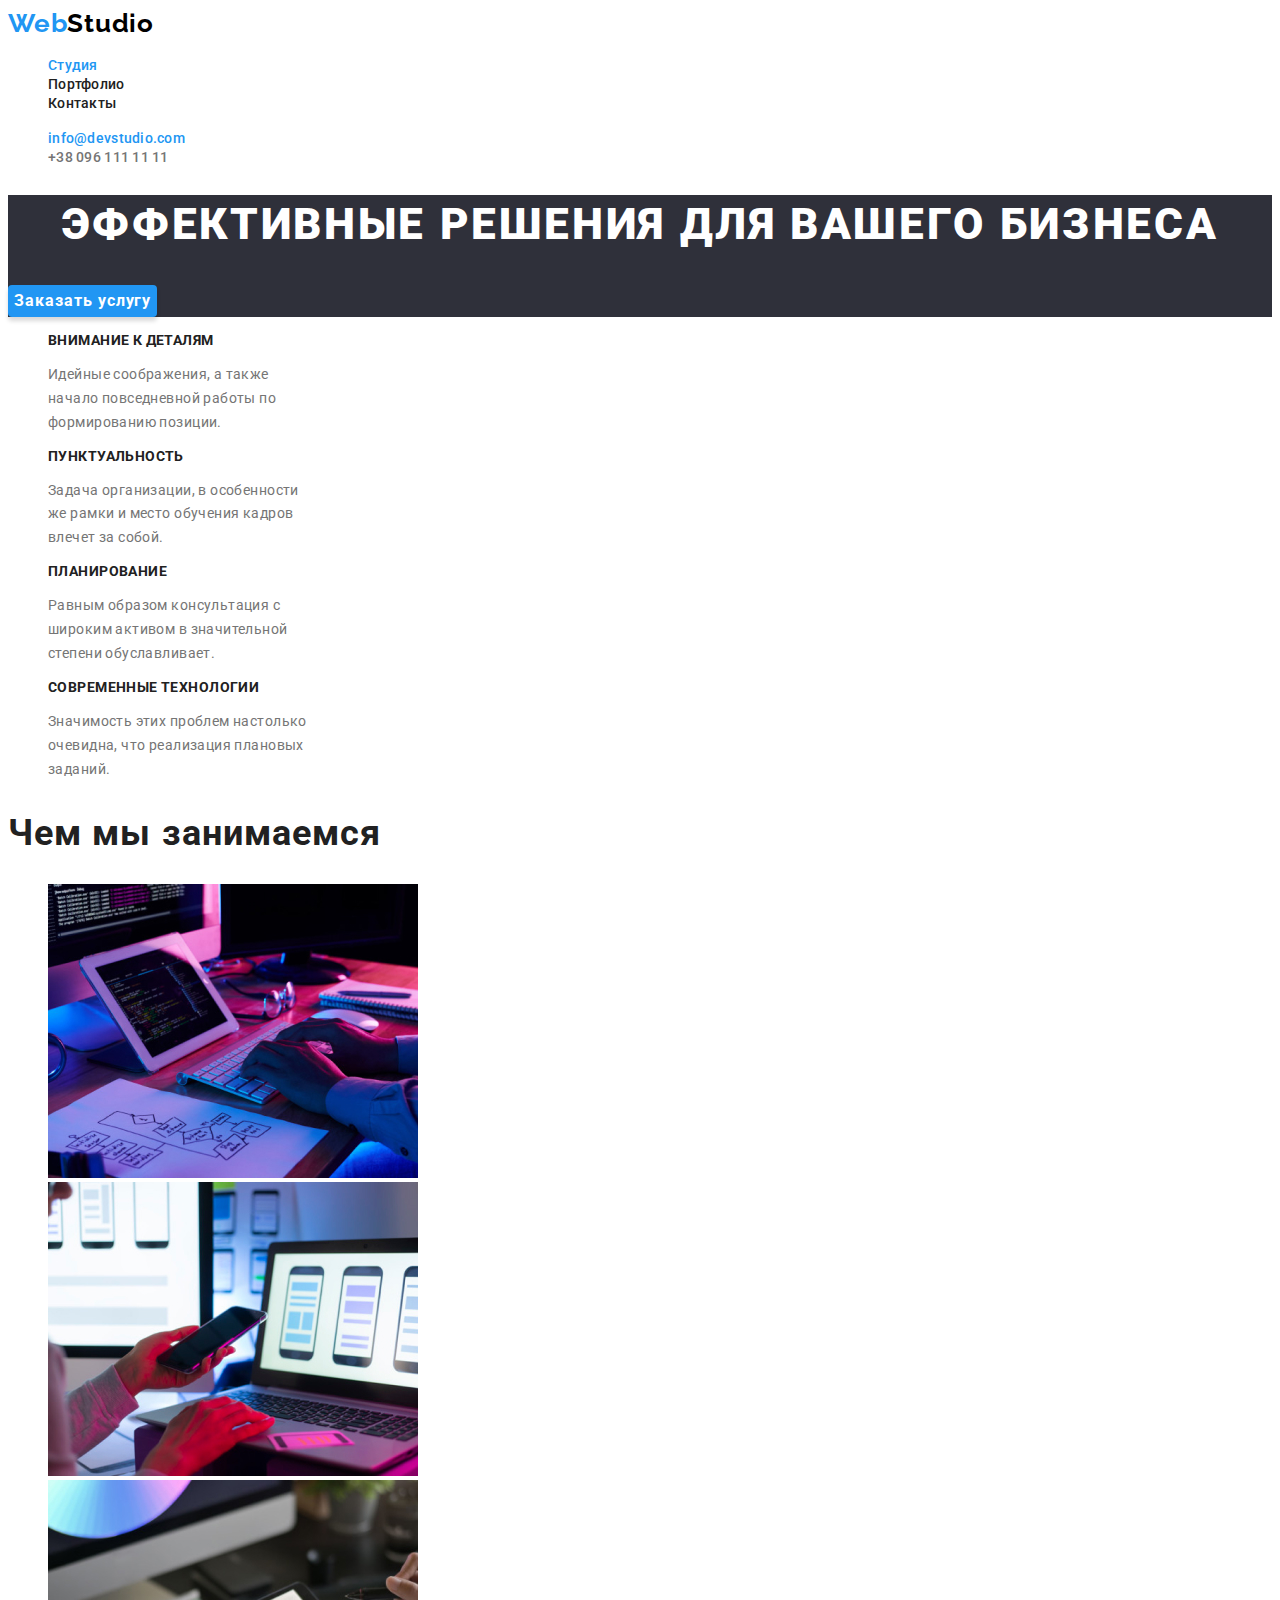
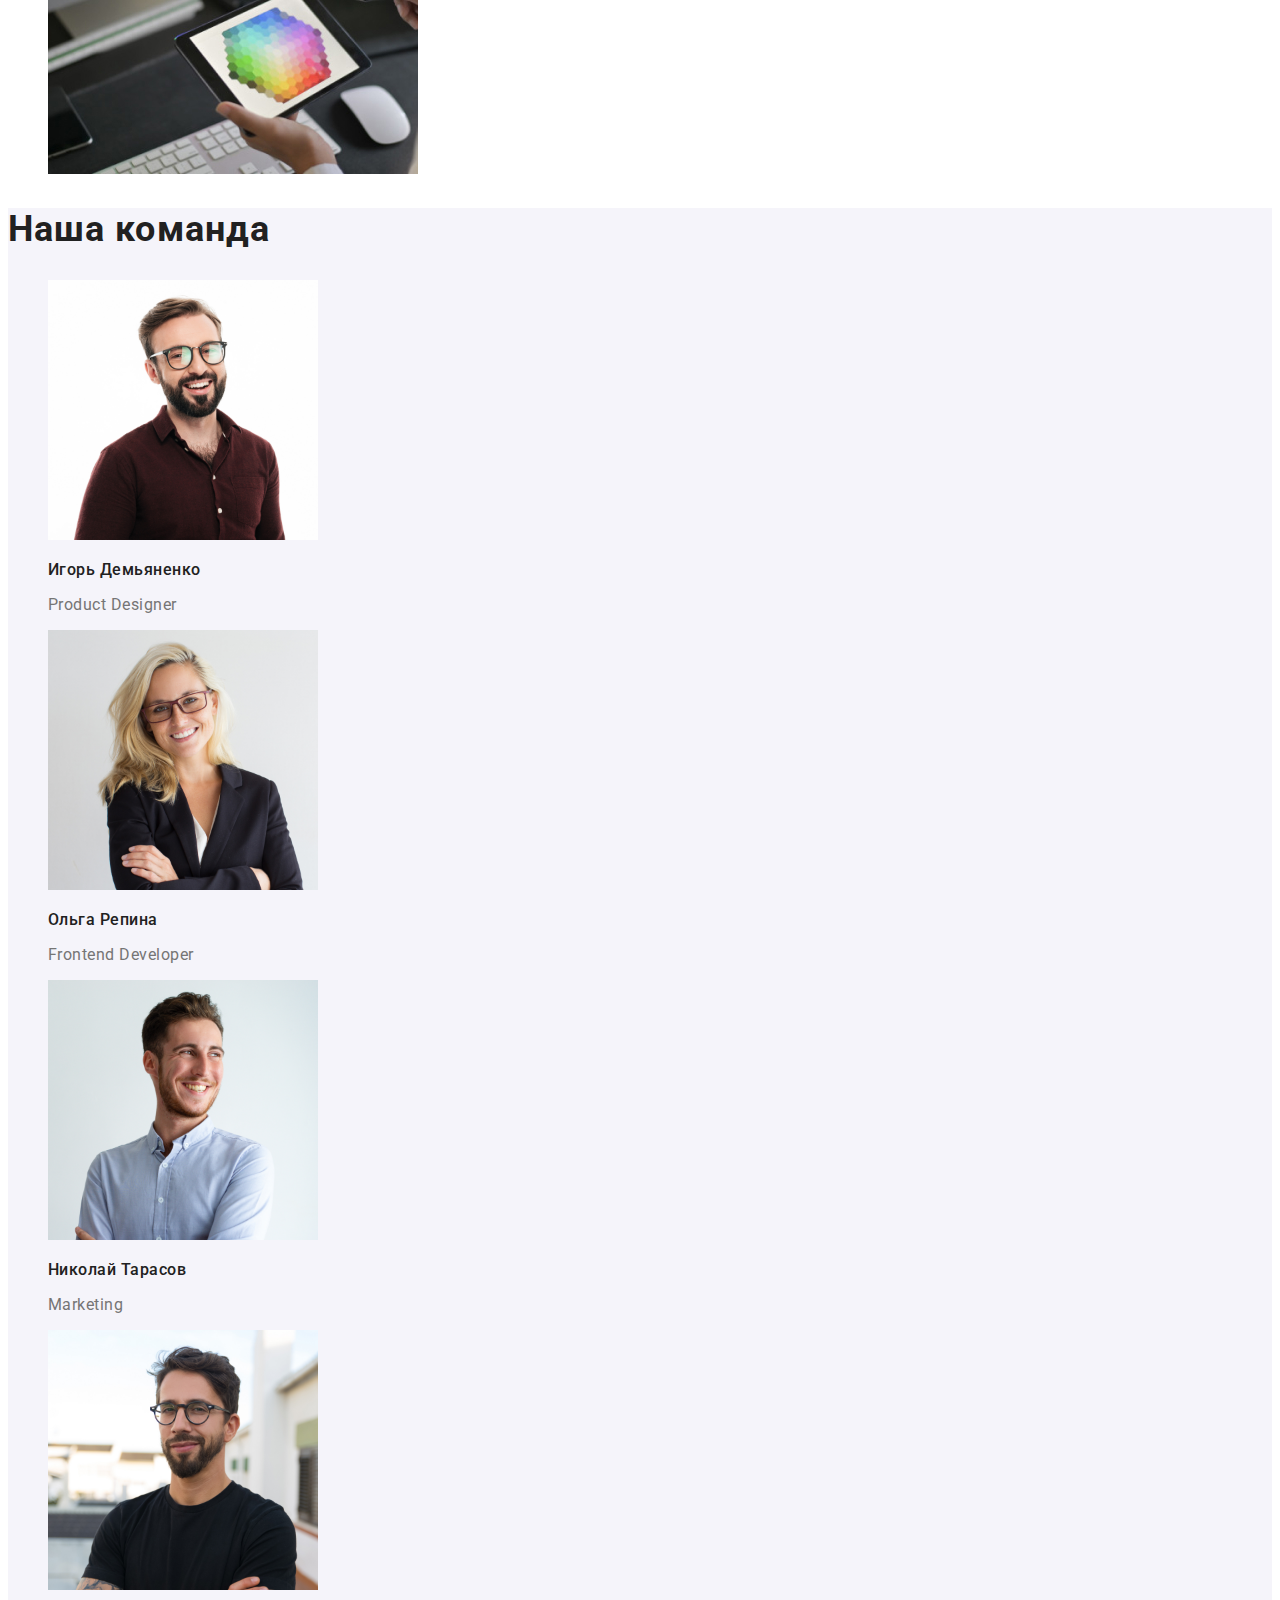
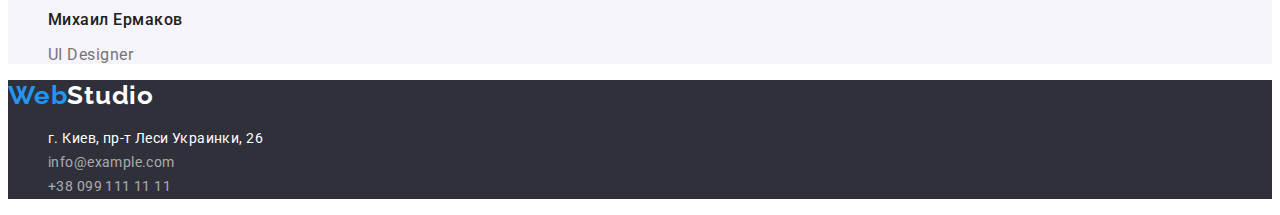
<file: index.html>
<!DOCTYPE html>
<html lang="en">
  <head>
    <meta charset="UTF-8" />
    <meta http-equiv="X-UA-Compatible" content="IE=edge" />
    <meta name="viewport" content="width=device-width, initial-scale=1.0" />
    <title>goit-markup-hw-02</title>
    <link rel="preconnect" href="https://fonts.googleapis.com" />
    <link rel="preconnect" href="https://fonts.gstatic.com" crossorigin />
    <link
      href="https://fonts.googleapis.com/css2?family=Raleway:wght@700&family=Roboto:wght@400;500;700;900&display=swap"
      rel="stylesheet"
    />
    <link rel="stylesheet" href="./css/styles.css" />
  </head>
  <body class="page">
    <!-- Header section -->
    <header class="page-header">
      <nav class="nav-site, link">
        <a class="logo-link link" href="" lang="en">Web<span class="logo-accent">Studio</span></a>
        <ul class="nav-list list">
          <li><a class="nav-item nav-item-studio" href="">Студия</a></li>
          <li><a class="nav-item link" href="./portfolio.html">Портфолио</a></li>
          <li><a class="nav-item link" href="">Контакты</a></li>
        </ul>
      </nav>
      <ul class="contacts-header list">
        <li><a class="contacts-link link" href="info@devstudio.com">info@devstudio.com</a></li>
        <li><a class="contacts-tel link" href="+380961111111">+38 096 111 11 11</a></li>
      </ul>
    </header>
    <!-- Main -->
    <main>
      <!-- Hero -->
      <section class="hero">
        <h1 class="hero-text">Эффективные решения для вашего бизнеса</h1>
        <button class="btn" type="button">Заказать услугу</button>
      </section>
      <!--  Наши преимущества advantage -->
      <section class="advantage">
        <!-- <h2>Наши преимущества</h2> -->
        <ul class="advantage-list list">
          <li>
            <h3 class="advantage-title">Внимание к деталям</h3>
            <p class="advantage-text">
              Идейные соображения, а также <br />
              начало повседневной работы по <br />
              формированию позиции.
            </p>
          </li>
          <li>
            <h3 class="advantage-title">Пунктуальность</h3>
            <p class="advantage-text">
              Задача организации, в особенности <br />
              же рамки и место обучения кадров <br />
              влечет за собой.
            </p>
          </li>
          <li>
            <h3 class="advantage-title">Планирование</h3>
            <p class="advantage-text">
              Равным образом консультация с <br />
              широким активом в значительной <br />
              степени обуславливает.
            </p>
          </li>
          <li>
            <h3 class="advantage-title">Современные технологии</h3>
            <p class="advantage-text">
              Значимость этих проблем настолько <br />
              очевидна, что реализация плановых <br />
              заданий.
            </p>
          </li>
        </ul>
      </section>
      <!-- Чем мы занимаемся benefits -->
      <section class="benefits">
        <h2 class="benefits-text">Чем мы занимаемся</h2>
        <ul class="benefits-list list">
          <li class="benefits-item">
            <img src="./images/studio/img1.jpg" alt="Верстка" width="370" />
          </li>
          <li class="benefits-item">
            <img src="./images/studio/img2.jpg" alt="Наше качество" width="370" />
          </li>
          <li class="benefits-item">
            <img src="./images/studio/img3.jpg" alt="Палитра" width="370" />
          </li>
        </ul>
      </section>
      <!-- Наша команда -->
      <section class="team">
        <h2 class="team-text">Наша команда</h2>
        <ul class="team-list list">
          <li class="team-items">
            <img class="team-photo" src="./images/studio/img4.jpg" alt="работник1" width="270" />
            <h3 class="team-name">Игорь Демьяненко</h3>
            <p class="team-post">Product Designer</p>
          </li>
          <li class="team-items">
            <img class="team-photo" src="./images/studio/img5.jpg" alt="работник2" width="270" />
            <h3 class="team-name">Ольга Репина</h3>
            <p class="team-post">Frontend Developer</p>
          </li>
          <li class="team-items">
            <img class="team-photo" src="./images/studio/img6.jpg" alt="работник3" width="270" />
            <h3 class="team-name">Николай Тарасов</h3>
            <p class="team-post">Marketing</p>
          </li>
          <li class="team-items">
            <img class="team-photo" src="./images/studio/img7.jpg" alt="работник4" width="270" />
            <h3 class="team-name">Михаил Ермаков</h3>
            <p class="team-post">UI Designer</p>
          </li>
        </ul>
      </section>
    </main>
    <!-- Футер -->
    <footer class="footer">
      <a class="logo-link link" href="" lang="en"
        >Web<span class="logo-accent-footer">Studio</span></a
      >
      <address>
        <ul class="footer-list list">
          <li class="footer-item">
            <a
              class="footer-mail link"
              href="https://bit.ly/3pXMvUd"
              target="_blank"
              rel="noopener noreferrer"
              ><samp class="footer-text">г. Киев, пр-т Леси Украинки, 26</samp>
            </a>
          </li>
          <li class="footer-item">
            <a class="link-footer" href="mailto:info@devstudio.com">info@example.com</a>
          </li>
          <li><a class="footer-tel link" href="tel=+380991111111">+38 099 111 11 11</a></li>
        </ul>
      </address>
    </footer>
  </body>
</html>
</file>
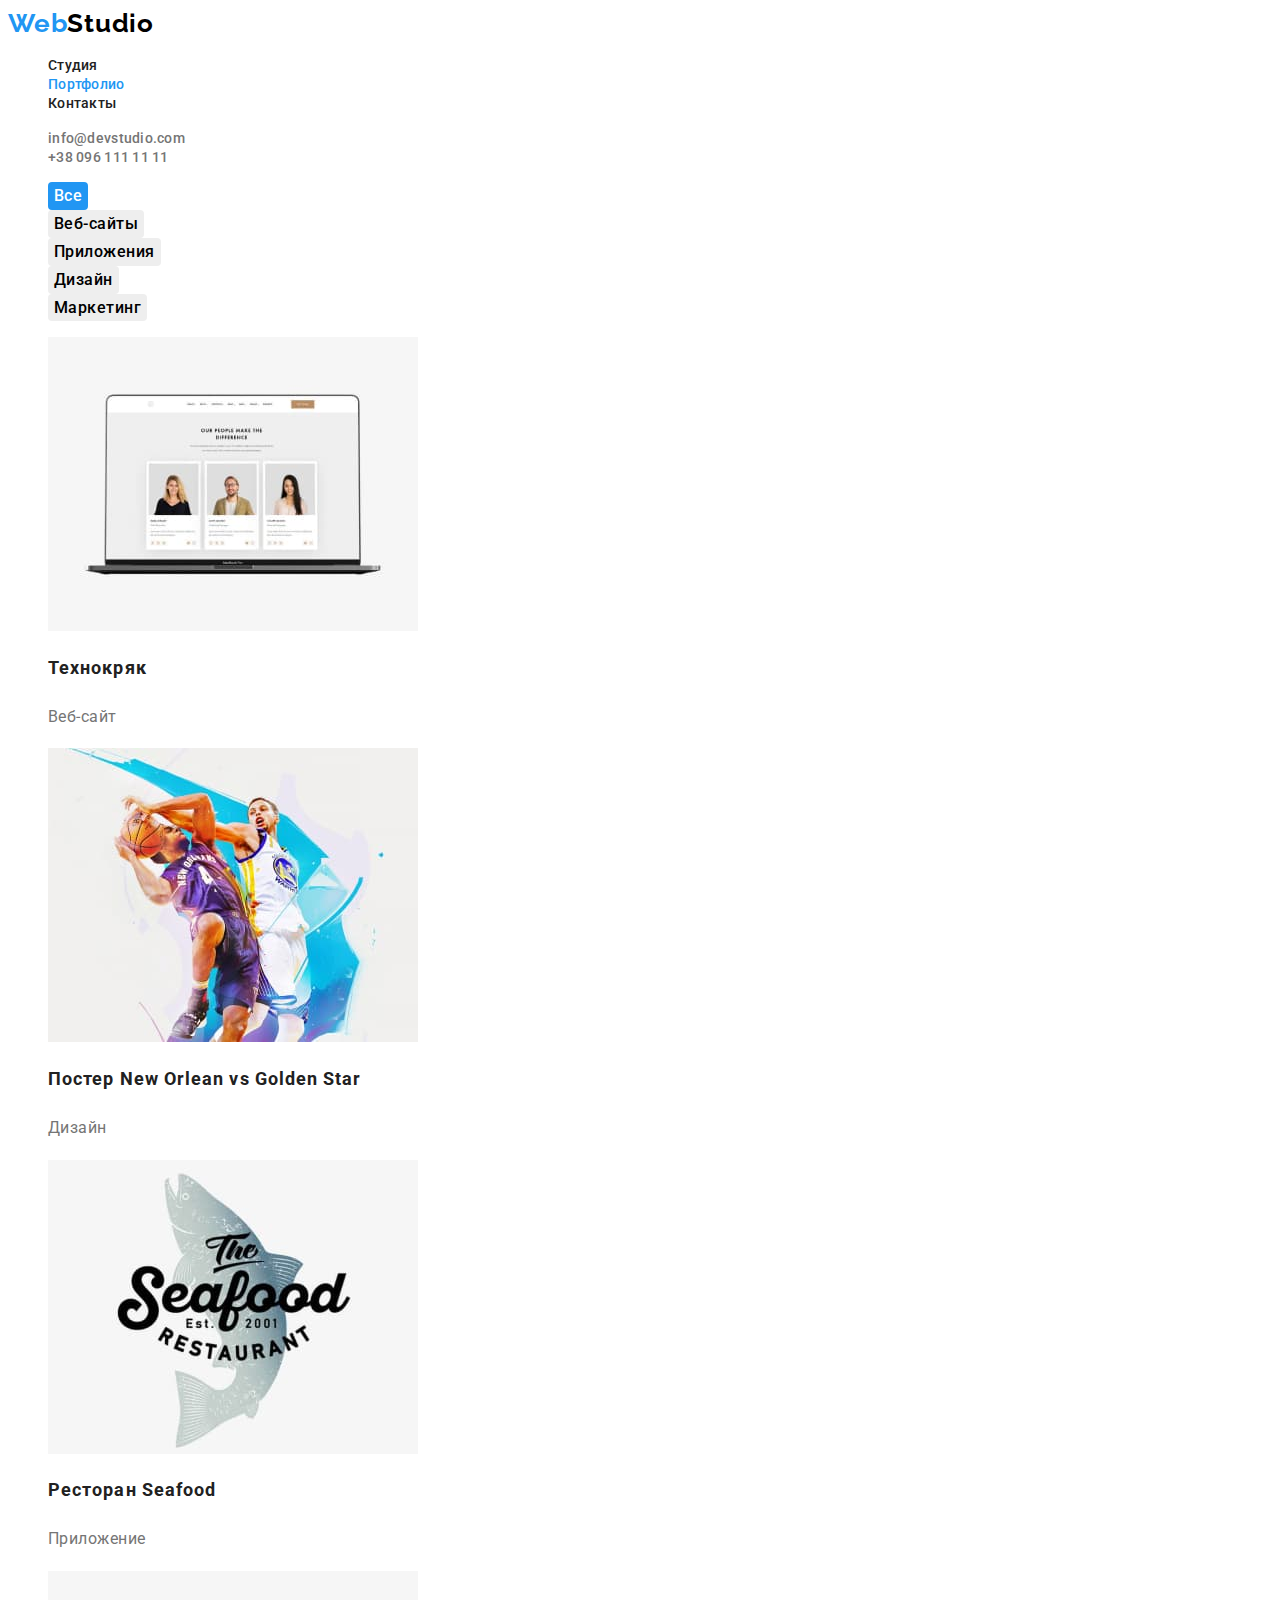
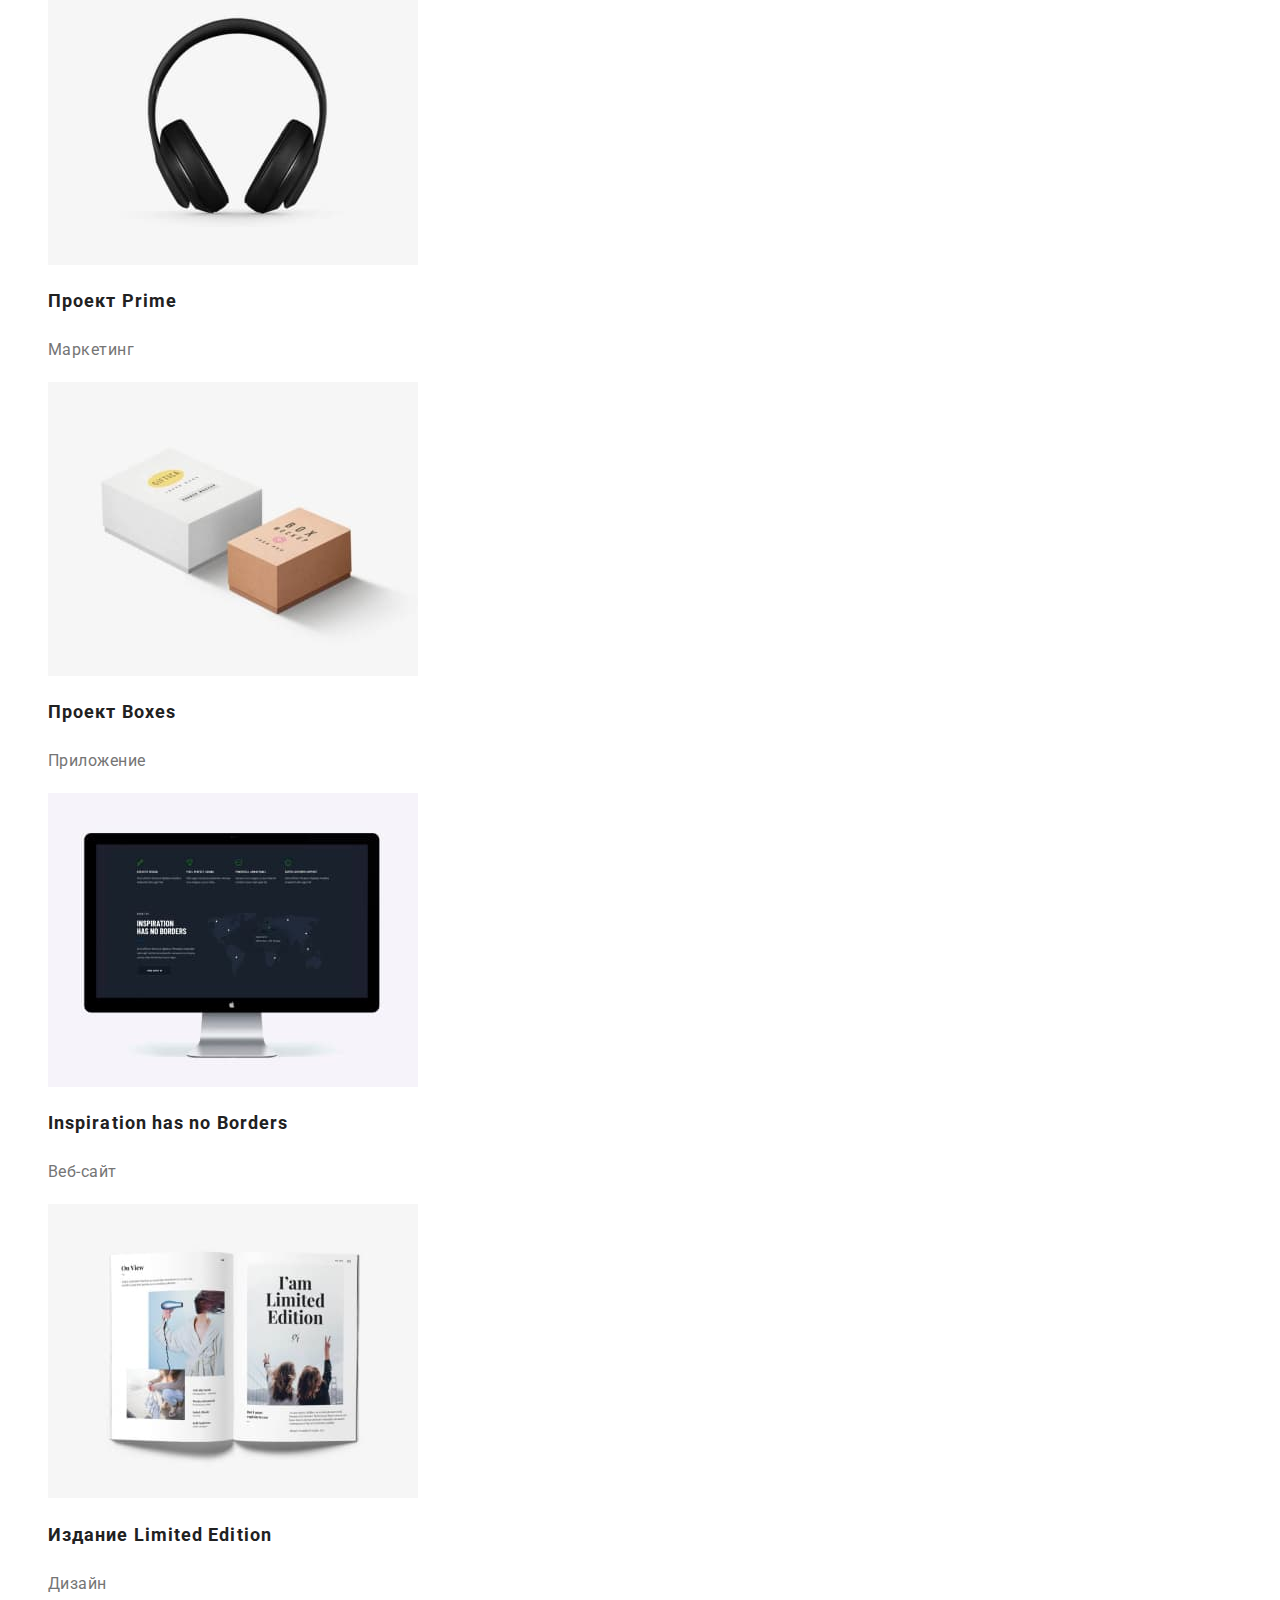
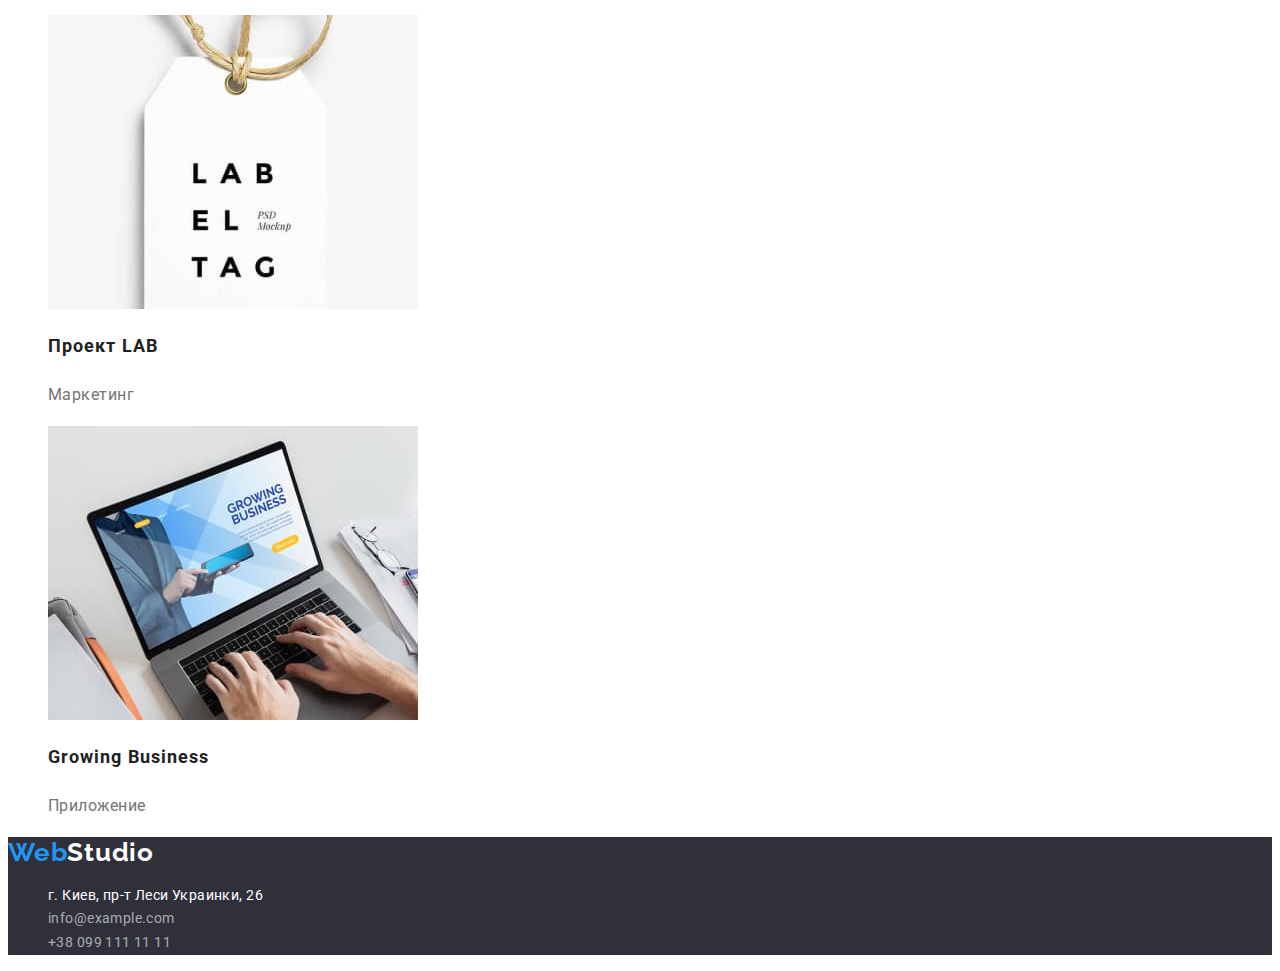
<file: portfolio.html>
<!DOCTYPE html>
<html lang="en">
  <head>
    <meta charset="UTF-8" />
    <meta http-equiv="X-UA-Compatible" content="IE=edge" />
    <meta name="viewport" content="width=device-width, initial-scale=1.0" />
    <title>Portfolio</title>
    <link rel="preconnect" href="https://fonts.googleapis.com" />
    <link rel="preconnect" href="https://fonts.gstatic.com" crossorigin />
    <link
      href="https://fonts.googleapis.com/css2?family=Raleway:wght@700&family=Roboto:wght@400;500;700;900&display=swap"
      rel="stylesheet"
    />
    <link rel="stylesheet" href="./css/styles.css" />
  </head>
  <body class="page">
    <!-- Header section -->
    <header class="page-header">
      <nav class="nav-site, link">
        <a class="logo-link link" href="" lang="en">Web<span class="logo-accent">Studio</span></a>
        <ul class="nav-list list">
          <li><a class="nav-item link" href="./index.html">Студия</a></li>
          <li><a class="nav-item link nav-item-portfolio" href="./portfolio.html">Портфолио</a></li>
          <li><a class="nav-item link" href="">Контакты</a></li>
        </ul>
      </nav>
      <ul class="contacts-header list">
        <li>
          <a class="contacts-link-portfolio link" href="info@devstudio.com">info@devstudio.com</a>
        </li>
        <li><a class="contacts-tel link" href="+380961111111">+38 096 111 11 11</a></li>
      </ul>
    </header>
    <main>
      <!-- Портфолио кнопки -->
      <section class="portfolio-button">
        <ul class="portfolio-list list">
          <li>
            <button type="button" class="portfolio-btn current">Все</button>
          </li>
          <li><button type="button" class="portfolio-btn">Веб-сайты</button></li>
          <li><button type="button" class="portfolio-btn">Приложения</button></li>
          <li><button type="button" class="portfolio-btn">Дизайн</button></li>
          <li><button type="button" class="portfolio-btn">Маркетинг</button></li>
        </ul>
        <h1 class="title">Preview</h1>
        <ul class="portfolio-cards-list list">
          <li class="item-cards">
            <a class="link-cards">
              <img
                class="portfolio-cards-img"
                src="./images/portfolio/img1.jpg"
                alt="Веб-сайт"
                width="370"
              />
              <h2 class="portfolio-cards-title">Технокряк</h2>
              <p class="portfolio-cards-text">Веб-сайт</p>
            </a>
          </li>
          <li class="item-cards">
            <a class="link-cards">
              <img
                class="portfolio-cards-img"
                src="./images/portfolio/img2.jpg"
                alt="Дизайн"
                width="370"
              />
              <h2 class="portfolio-cards-title">Постер New Orlean vs Golden Star</h2>
              <p class="portfolio-cards-text">Дизайн</p>
            </a>
          </li>
          <li class="item-cards">
            <a class="link-cards">
              <img
                class="portfolio-cards-img"
                src="./images/portfolio/img3.jpg"
                alt="Приложение"
                width="370"
              />
              <h2 class="portfolio-cards-title">Ресторан Seafood</h2>
              <p class="portfolio-cards-text">Приложение</p>
            </a>
          </li>
          <li class="item-cards">
            <a class="link-cards">
              <img
                class="portfolio-cards-img"
                src="./images/portfolio/img4.jpg"
                alt="Маркетинг"
                width="370"
              />
              <h2 class="portfolio-cards-title">Проект Prime</h2>
              <p class="portfolio-cards-text">Маркетинг</p>
            </a>
          </li>
          <li class="item-cards">
            <a class="link-cards">
              <img
                class="portfolio-cards-img"
                src="./images/portfolio/img5.jpg"
                alt="Приложение"
                width="370"
              />
              <h2 class="portfolio-cards-title">Проект Boxes</h2>
              <p class="portfolio-cards-text">Приложение</p>
            </a>
          </li>
          <li class="item-cards">
            <a class="link-cards">
              <img
                class="portfolio-cards-img"
                src="./images/portfolio/img6.jpg"
                alt="Веб-сайт"
                width="370"
              />
              <h2 class="portfolio-cards-title">Inspiration has no Borders</h2>
              <p class="portfolio-cards-text">Веб-сайт</p>
            </a>
          </li>
          <li class="item-cards">
            <a class="link-cards">
              <img
                class="portfolio-cards-img"
                src="./images/portfolio/img7.jpg"
                alt="Дизайн"
                width="370"
              />
              <h2 class="portfolio-cards-title">Издание Limited Edition</h2>
              <p class="portfolio-cards-text">Дизайн</p>
            </a>
          </li>
          <li class="item-cards">
            <a class="link-cards">
              <img
                class="portfolio-cards-img"
                src="./images/portfolio/img8.jpg"
                alt="Маркетинг"
                width="370"
              />
              <h2 class="portfolio-cards-title">Проект LAB</h2>
              <p class="portfolio-cards-text">Маркетинг</p>
            </a>
          </li>
          <li class="item-cards">
            <a class="link-cards">
              <img
                class="portfolio-cards-img"
                src="./images/portfolio/img9.jpg"
                alt="Приложение"
                width="370"
              />
              <h2 class="portfolio-cards-title">Growing Business</h2>
              <p class="portfolio-cards-text">Приложение</p>
            </a>
          </li>
        </ul>
      </section>
    </main>
    <footer class="footer">
      <a class="logo-link link" href="" lang="en"
        >Web<span class="logo-accent-footer">Studio</span></a
      >
      <address>
        <ul class="footer-list list">
          <li class="footer-item">
            <a
              class="footer-mail link"
              href="https://bit.ly/3pXMvUd"
              target="_blank"
              rel="noopener noreferrer"
              ><samp class="footer-text">г. Киев, пр-т Леси Украинки, 26</samp>
            </a>
          </li>
          <li class="footer-item">
            <a class="link-footer" href="mailto:info@devstudio.com">info@example.com</a>
          </li>
          <li><a class="footer-tel link" href="tel=+380991111111">+38 099 111 11 11</a></li>
        </ul>
      </address>
    </footer>
  </body>
</html>
</file>
<file: css/styles.css>
:root {
    /* fonts */
    --main-font: 'Roboto', sans-serif;
    --secondary-font: 'Raleway', sans-serif;
    /* text color */
    --main-txt-cl: #212121;
    --secondary-txt-cl: #757575;
    --logo-blue-txt-cl: #2196F3;
    --logo-black-txt-cl: #000000;
    --logo-white-txt-cl: #FFFFFF;
    /* bg color */
    --dark-bg-cl: #2F303A;
    --light-bg-cl: #F5F4FA;
    /* others */
}


body {
    font-family: var(--main-font);
    color: var(--main-txt-cl);
}

/* reset styles */
.link-footer, .contacts-link,
.link,
.link-cards {
    text-decoration: none;
    color: currentColor;
}

.list {
    list-style: none;
}

/* Header section */
.logo-link {
    font-family: var(--secondary-font);
    color: var(--logo-blue-txt-cl);
    font-weight: 700;
    font-size: 26px;
    line-height: 1.19;
    letter-spacing: 0.03em;
}

.logo-accent {
    color: var(--logo-black-txt-cl);
}

.nav-item {
    font-weight: 500;
    font-size: 14px;
    line-height: 1.14;
    letter-spacing: 0.02em;
    color: var(--main-txt-cl)
}

.nav-item-studio {
    font-weight: 500;
    font-size: 14px;
    line-height: 1.14;
    letter-spacing: 0.02em;
    color: var(--logo-blue-txt-cl);
    text-decoration: none;
}

.nav-item:hover,
.nav-item:focus {
    color: var(--logo-blue-txt-cl);
}

.contacts-link,
.contacts-tel {
    font-weight: 500;
    font-size: 14px;
    line-height: 1.14;
    letter-spacing: 0.02em;
    color: var(--logo-blue-txt-cl)
}
.contacts-link-portfolio {
    font-weight: 500;
    font-size: 14px;
    line-height: 1.14;
    letter-spacing: 0.02em;
    color: var(--secondary-txt-cl)
}
.contacts-link:hover,
.contacts-link:focus {
    color: var(--logo-blue-txt-cl);
}

.contacts-tel {
    font-weight: 500;
    font-size: 14px;
    line-height: 1.14;
    letter-spacing: 0.02em;
    color: var(--secondary-txt-cl)
}

.contacts-tel:hover,
.contacts-tel:focus {
    color: var(--logo-blue-txt-cl);
}

/* Hero */
.hero {
    background-color: var(--dark-bg-cl);
}

.hero-text {
    font-weight: 900;
    font-size: 44px;
    line-height: 1.36;
    text-align: center;
    letter-spacing: 0.06em;
    text-transform: uppercase;
    color: #FFFFFF;
}

.btn {
    font-family: inherit;
    font-weight: 700;
    font-size: 16px;
    line-height: 1.88;
    letter-spacing: 0.06em;
    color: #FFFFFF;
    background: #2196F3;
    box-shadow: 0px 4px 4px rgba(0, 0, 0, 0.15);
    border-radius: 4px;
    border: transparent;
}

.btn:hover,
.btn:focus {
    cursor: pointer;
}

.advantage-title {
    font-weight: 700;
    font-size: 14px;
    line-height: 1.14;
    letter-spacing: 0.03em;
    text-transform: uppercase;
    color: var(--main-txt-cl);
}

.advantage-text {
    font-weight: 400;
    font-size: 14px;
    line-height: 1.71;
    letter-spacing: 0.03em;
    color: var(--secondary-txt-cl)
}

/* Чем мы занимаемся */
.benefits-text {
    font-weight: 700;
    font-size: 36px;
    line-height: 1.17;
    letter-spacing: 0.03em;
    color: var(--main-txt-cl)
}

/* Наша команда */
.team {
    background-color: var(--light-bg-cl);
}

.team-text {
    font-weight: 700;
    font-size: 36px;
    line-height: 1.17;
    letter-spacing: 0.03em;
    color: var(--main-txt-cl)
}

.team-name {
    font-weight: 500;
    font-size: 16px;
    line-height: 1.19;
    letter-spacing: 0.03em;
    color: var(--main-txt-cl)
}

.team-post {
    font-weight: 400;
    font-size: 16px;
    line-height: 1.19;
    letter-spacing: 0.03em;
    color: var(--secondary-txt-cl)
}

/* Футер */
.footer {
    background-color: var(--dark-bg-cl);
}

.logo-accent-footer {
    color: var(--logo-white-txt-cl);
}

.footer-text {
    font-family: 'Roboto';
    font-style: normal;
    font-weight: 400;
    font-size: 14px;
    line-height: 1.71;
    letter-spacing: 0.03em;
    color: var(--logo-white-txt-cl)
}

.footer-text:hover,
.footer-text:focus {
    color: var(--logo-blue-txt-cl);
}

.link-footer {
    font-family: 'Roboto';
    font-style: normal;
    font-weight: 400;
    font-size: 14px;
    line-height: 1.71;
    letter-spacing: 0.03em;
    color: rgba(255, 255, 255, 0.6);
}

.link-footer:hover,
.link-footer:focus {
    color: var(--logo-blue-txt-cl);
}

.footer-tel {
    font-family: 'Roboto';
    font-style: normal;
    font-weight: 400;
    font-size: 14px;
    line-height: 1.71;
    letter-spacing: 0.03em;
    color: rgba(255, 255, 255, 0.6);
}

.footer-tel:hover,
.footer-tel:focus {
    color: var(--logo-blue-txt-cl);
}

/* Prtfolio*/

.nav-item-portfolio {
    font-weight: 500;
    font-size: 14px;
    line-height: 1.14;
    letter-spacing: 0.02em;
    color: var(--logo-blue-txt-cl);
    text-decoration: none;
}

.contacts-link-portfolio:hover,
.contacts-link-portfolio:focus {
    color: var(--logo-blue-txt-cl);
}

/* Портфолио кнопки */
/* .visually-hidden, */



.portfolio-btn{
    font-family: 'Roboto';
    font-style: normal;
    font-weight: 500;
    font-size: 16px;
    line-height: 1.62;
    text-align: center;
    letter-spacing: 0.03em;
    border: none;
    border-radius: 4px;
    background: #EEEEEE;
}
.portfolio-list,
 .portfolio-btn, {
    color: var(--main-txt-cl);
 }
.current {
    font-family: 'Roboto';
    font-style: normal;
    color:#FFFFFF;
    background: #2196F3;
    border-radius: 4px;
    border: none;
}
 
    
        
        

 .portfolio-btn:hover,
.portfolio-btn:focus {
    background: var(--logo-blue-txt-cl);

}

.portfolio-item-all {
    font-weight: 500;
    font-size: 16px;
    line-height: 1.62px;
    letter-spacing: 0.03em;
    color: #FFFFFF;
}


.title {
    display: none;
}

.portfolio-cards-title {
    font-weight: 700;
    font-size: 18px;
    line-height: 2;
    letter-spacing: 0.06em;
    color: var(--main-txt-cl)
}

.portfolio-cards-text {
    font-weight: 400;
    font-size: 16px;
    line-height: 1.88;
    letter-spacing: 0.03em;
    color: var(--secondary-txt-cl)
}
.link-cards:hover,
.link-cards:focus {
color: var(--logo-blue-txt-cl);
}
</file>
